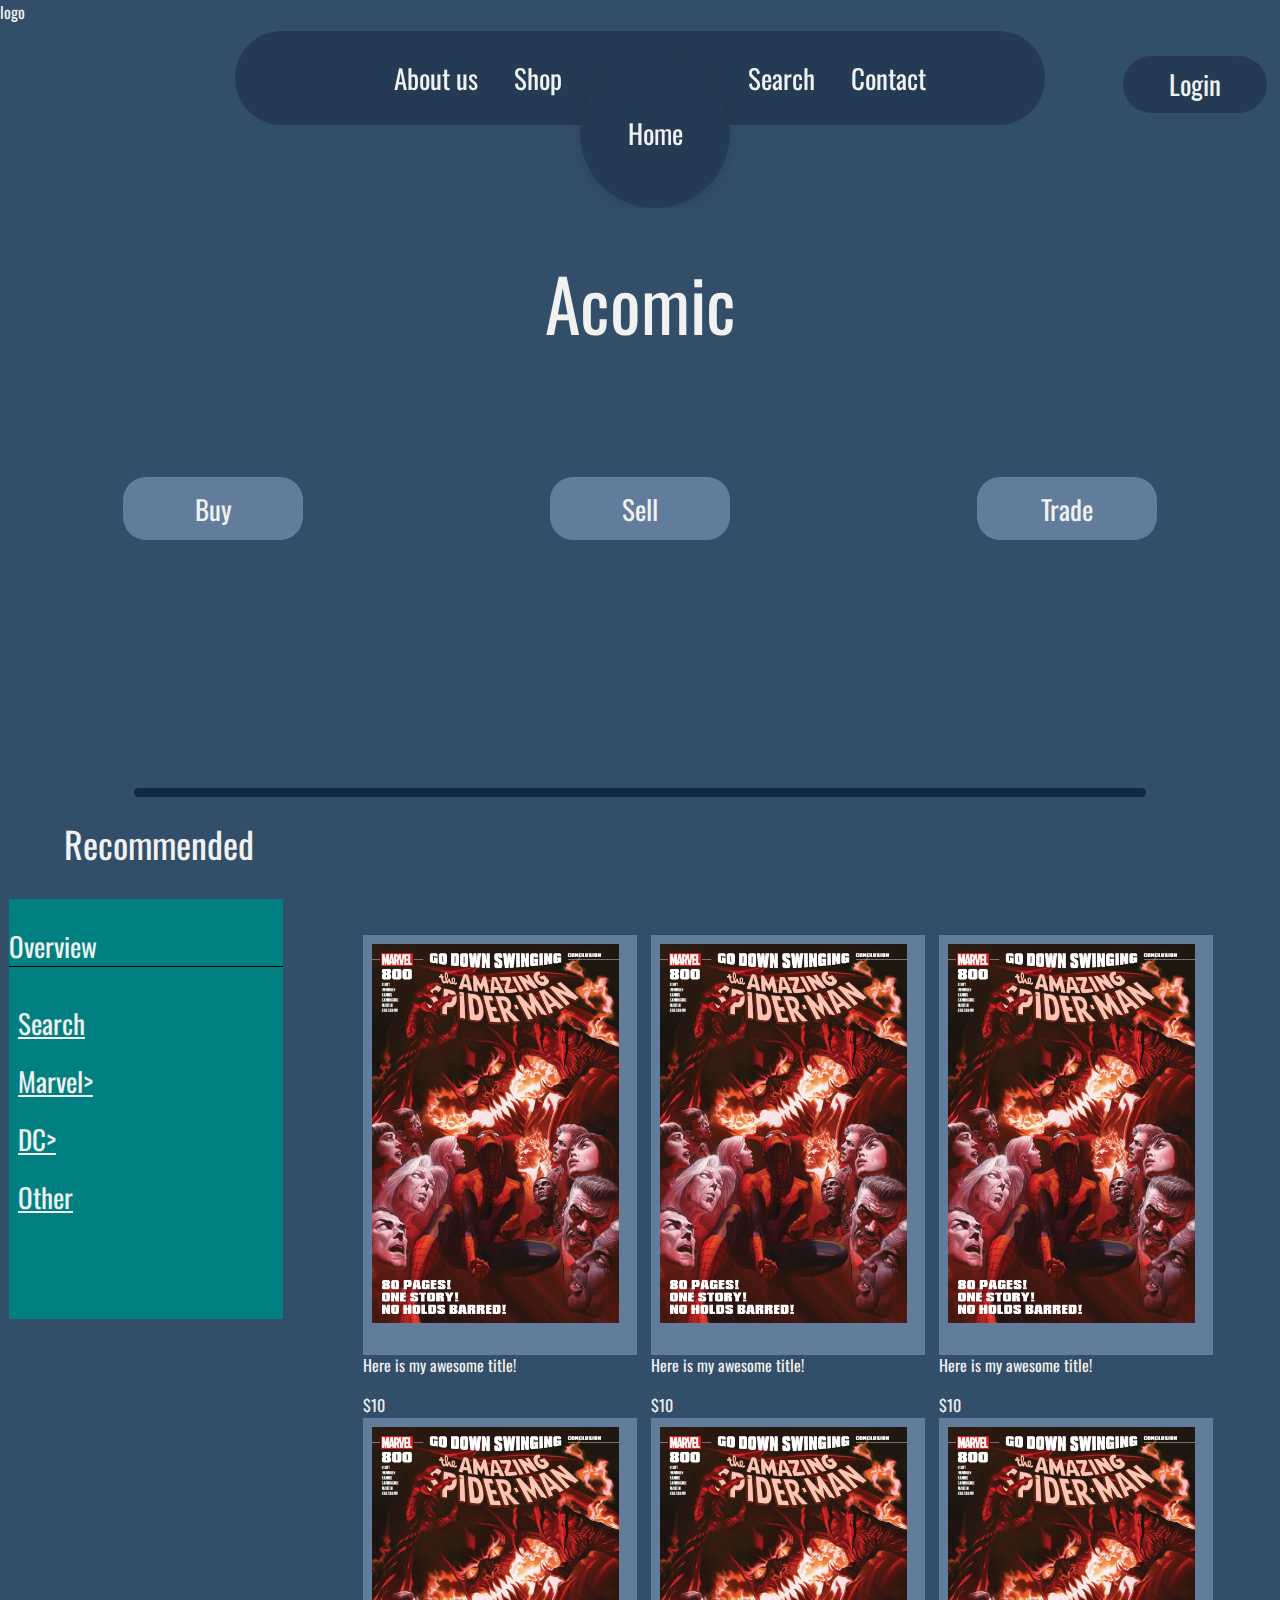
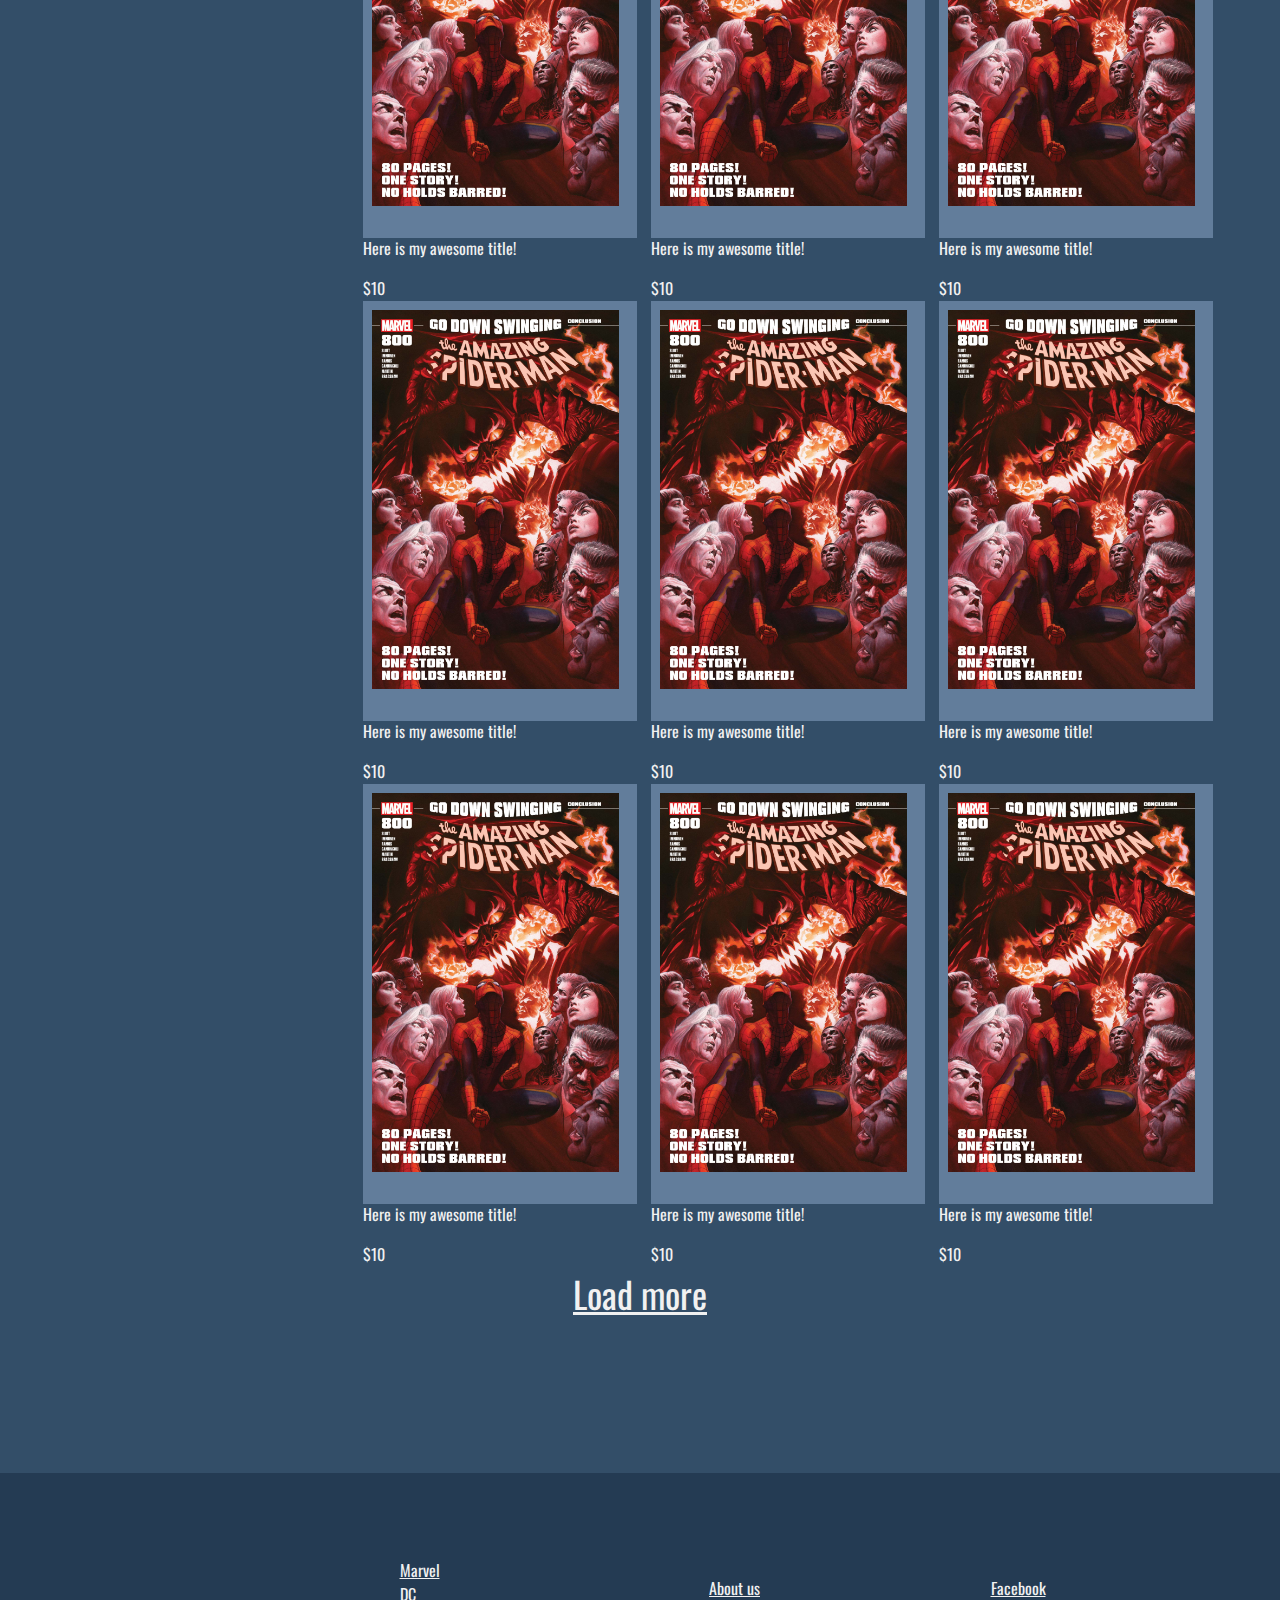
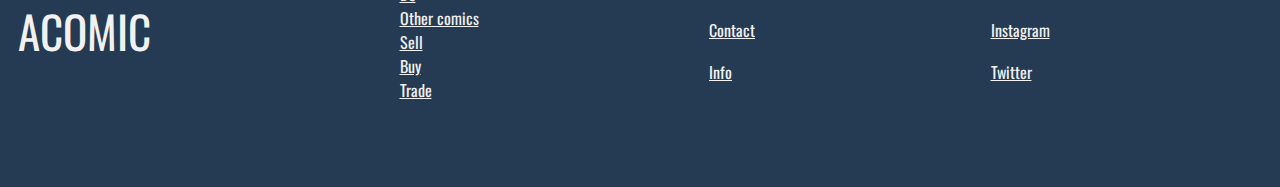
<file: Acomic/layout.html>
<!DOCTYPE html>
<html lang="en">
<head>
    <meta charset="UTF-8">
    <meta name="viewport" content="width=device-width, initial-scale=1">
    <title>Layout</title>
    <link rel="stylesheet" href="layout.css">
    <script src="script.js"></script>
</head>
<body>
       
        <div class="logo-layout">logo</div>
        <div class="nav-phone-layout"> 
            <div id="menu-bar">
            <div id="menu" onClick="onClickMenu()">
              <div class="bar" id="bar1"></div>
              <div class="bar" id="bar2"></div>
              <div class="bar" id="bar3"></div>
            </div>
            <ul class="nav" id="nav" onClick="onClickMenu()">
                <div id="phone-nav">
                    <li><a href="index.html">Home</a></li>
                    <li><a href="pages/shop.html">Shop</a></li>
                    <li><a href="pages/about-us.html">About us</a></li>
                    <li><a href="pages/search.html">Search</a></li>
                    <li><a href="pages/contact.html">Contact</a></li>
                </div>
            </ul>
          </div>
        </div>
        <div class="nav-desk-layout">
            
   
                <div id="container-animate">
                  <div class="center" id="container">
                    <div id="balk">
                      <ul class="center" id="nav-text">
                        <li class="bol-outer"><a href="pages/about-us.html">About us</a></li>
                        <li class="bol-outer"><a href="pages/shop.html">Shop</a></li>
            
                        <div class="center" id="bol-inner">
                          <p><a href="index.html">Home</a></p>
                        </div>
            
                        <li class="bol-outer"><a href="pages/search.html">Search</a></li>
                        <li class="bol-outer"><a href="pages/contact.html">Contact</a></li>
                      </ul>
                    </div>
                  </div>
                </div>
              </div>
        </div>
        <div class="login-layout">Login</div>
    
    <div class="header-layout">Acomic</div>

    <div class="buttoncontainer-layout">
        <div class="button-layout" id="button-1">Buy</div>
        <div class="button-layout">Sell</div>
        <div class="button-layout">Trade</div>
    </div>

    <div class="line-layout"></div>
    <div class="location-layout">Recommended</div>

    <div class="container-layout">
        <div class="overview-layout">
            <p>Overview</p>
            <a href="#">Search</a>
            <a href="#">Marvel></a>
            <a href="#">DC></a>
            <a href="#">Other</a></div>
        <div class="comicgrid-layout">
            <div class="comic-layout">
                <img src="images/Test.jpeg" alt="Comicbook" />
            <p class="comic-description">Here is my awesome title!</p>
            <p class="comic-prize">$10</p>
            </div>
            <div class="comic-layout">
                <img src="images/Test.jpeg" alt="Comicbook" />
            <p class="comic-description">Here is my awesome title!</p>
            <p class="comic-prize">$10</p>
            </div>
            <div class="comic-layout">
                <img src="images/Test.jpeg" alt="Comicbook" />
            <p class="comic-description">Here is my awesome title!</p>
            <p class="comic-prize">$10</p>
            </div>
            <div class="comic-layout">
                <img src="images/Test.jpeg" alt="Comicbook" />
            <p class="comic-description">Here is my awesome title!</p>
            <p class="comic-prize">$10</p>
            </div>
            <div class="comic-layout">
                <img src="images/Test.jpeg" alt="Comicbook" />
            <p class="comic-description">Here is my awesome title!</p>
            <p class="comic-prize">$10</p>
            </div>
            <div class="comic-layout">
                <img src="images/Test.jpeg" alt="Comicbook" />
            <p class="comic-description">Here is my awesome title!</p>
            <p class="comic-prize">$10</p>
            </div>
            <div class="comic-layout">
                <img src="images/Test.jpeg" alt="Comicbook" />
            <p class="comic-description">Here is my awesome title!</p>
            <p class="comic-prize">$10</p>
            </div>
            <div class="comic-layout">
                <img src="images/Test.jpeg" alt="Comicbook" />
            <p class="comic-description">Here is my awesome title!</p>
            <p class="comic-prize">$10</p>
            </div>
            <div class="comic-layout">
                <img src="images/Test.jpeg" alt="Comicbook" />
            <p class="comic-description">Here is my awesome title!</p>
            <p class="comic-prize">$10</p>
            </div>
            <div class="comic-layout">
                <img src="images/Test.jpeg" alt="Comicbook" />
            <p class="comic-description">Here is my awesome title!</p>
            <p class="comic-prize">$10</p>
            </div>
            <div class="comic-layout">
                <img src="images/Test.jpeg" alt="Comicbook" />
            <p class="comic-description">Here is my awesome title!</p>
            <p class="comic-prize">$10</p>
            </div>
            <div class="comic-layout">
                <img src="images/Test.jpeg" alt="Comicbook" />
            <p class="comic-description">Here is my awesome title!</p>
            <p class="comic-prize">$10</p>
            </div>
        </div>
    </div>

    <div class="load-layout">  <a href=""> Load more</a></div>
    <div class="footer-layout">
        <div class="footer-row-1">ACOMIC</div>
        <div class="footer-row-2">
        <a href="">Marvel</a>
        <a href="">DC</a>
        <a href="">Other comics</a>
        <a href="">Sell</a>
        <a href="">Buy</a>
        <a href="">Trade</a>
    </div>
    <div class="footer-row-3">
        <a href="">About us</a>
        <a href="">Contact</a>
        <a href="">Info</a>
    </div>
    <div class="footer-row-4">
        <a href="">Facebook</a>
        <a href="">Instagram</a>
        <a href="">Twitter</a>
    </div>
    </div>
</body>
</html>
</file>
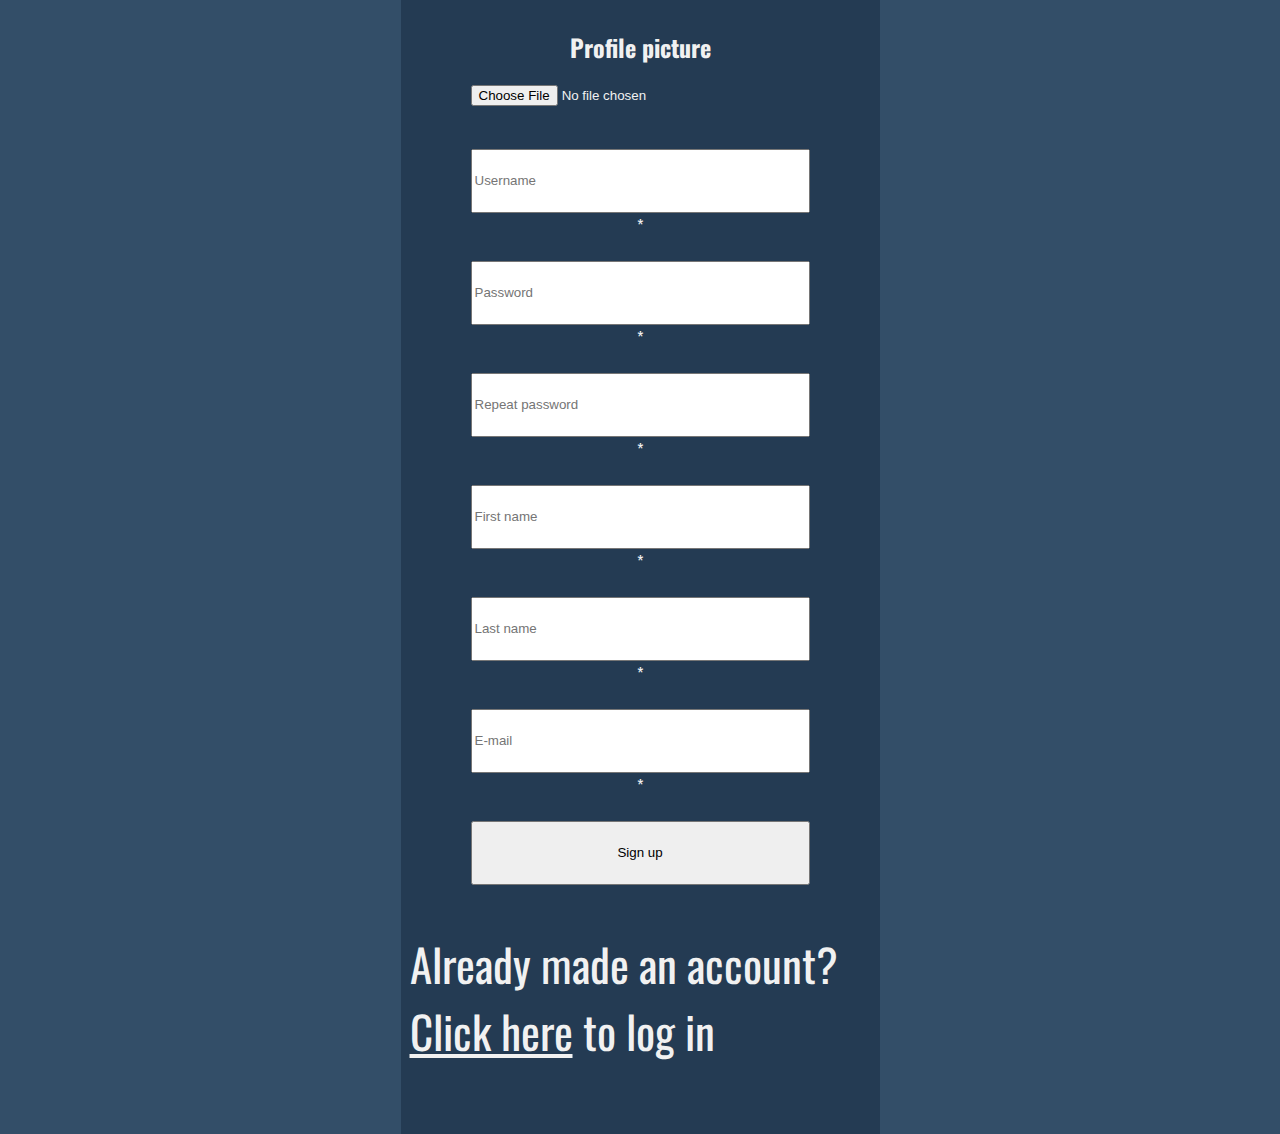
<file: Acomic/inlog/signup.html>
<html>
    <head>
        <link rel="stylesheet" href="../style/system.css">
        <title>Hier kunt u zich aanmelden</title>
    </head>
    <body>
        <div id="container">
        <form id="inlog" action ="signup.php" method="POST" enctype="multipart/form-data">
            <h2>Profile picture</h2>
        <input  type="file" name="image" accept="image/*" />
        <input type = "text" name = "username" placeholder = "Username" required>*<br><br>
        <input type = "password" name = "password1" placeholder = "Password" required>*<br><br>
        <input type= "password" name="password2" placeholder = "Repeat password" required>*<br><br>
        <input type = "text" name = "voornaam" placeholder = "First name" required>*<br><br>
        <input type = "text" name = "achternaam" placeholder = "Last name" required>*<br><br>
        <input type = "email" name = "email" placeholder = "E-mail" required>*<br><br>
        <input type = "hidden" name = "code" value="L1GaCPLAC/qRRDod7Oo9OxahRcRIwI">
        <input type = "submit" value = "Sign up">
        <p>Already made an account? <a href="../index.html">Click here</a> to log in</p>
    </div>
    </body>
</html>
</file>
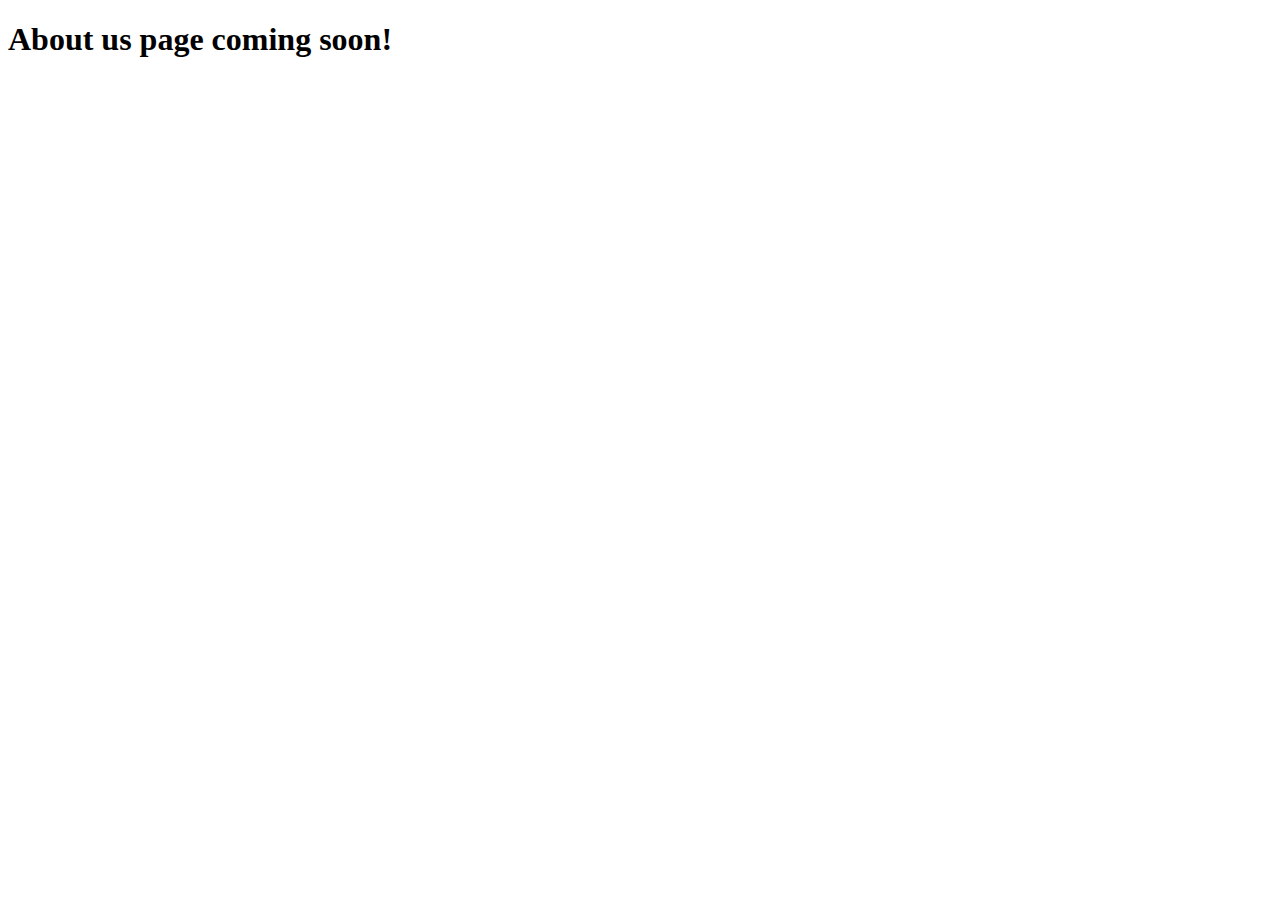
<file: Acomic/pages/about-us.html>
<!DOCTYPE html>
<html lang="en">
<head>
    <meta charset="UTF-8">
    <meta name="viewport" content="width=], initial-scale=1.0">
    <title>Document</title>
</head>
<body>
    <h1>About us page coming soon!</h1>
</body>
</html>
</file>
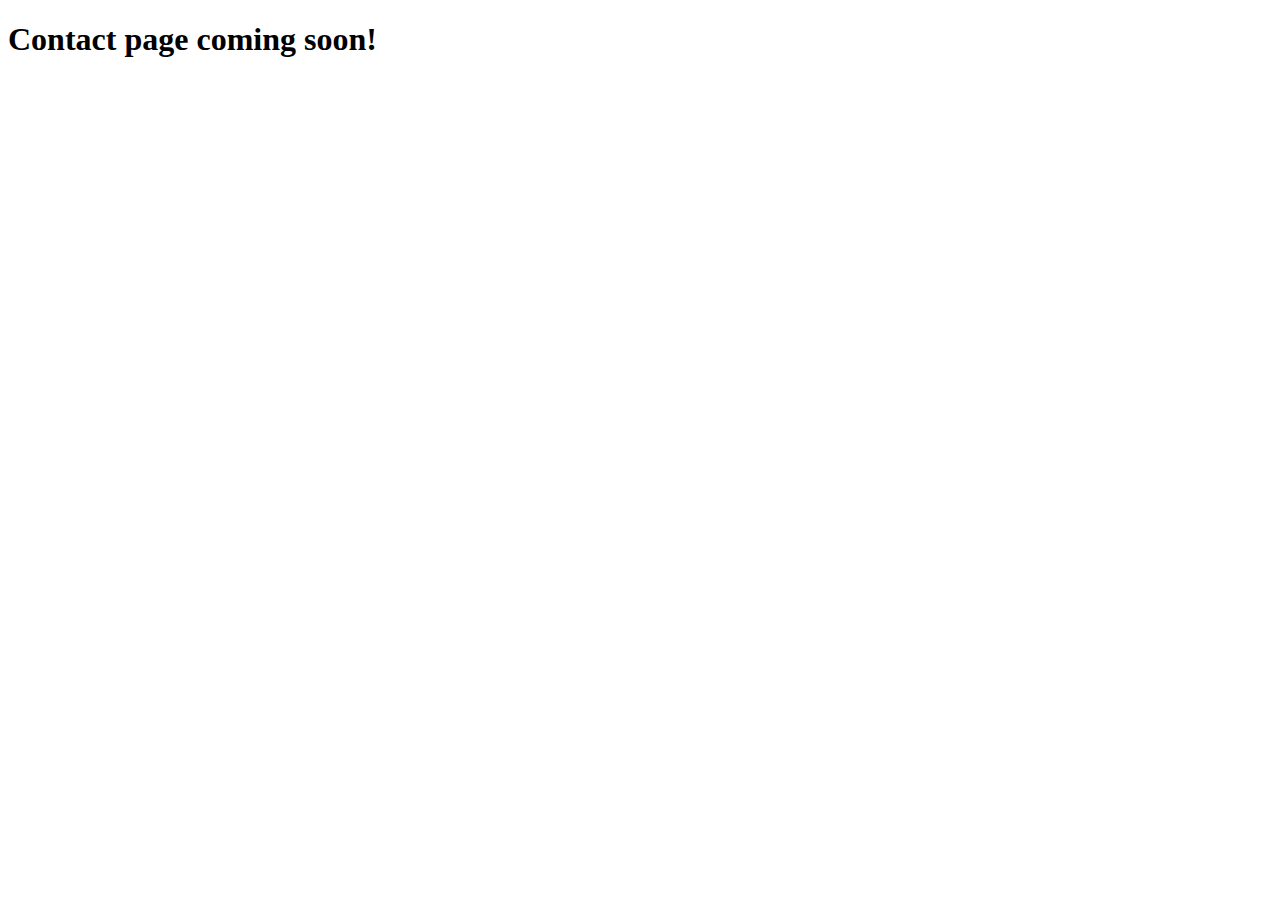
<file: Acomic/pages/contact.html>
<!DOCTYPE html>
<html lang="en">
<head>
    <meta charset="UTF-8">
    <meta name="viewport" content="width=device-width, initial-scale=1.0">
    <title>Document</title>
</head>
<body>
    <h1>Contact page coming soon!</h1>
</body>
</html>
</file>
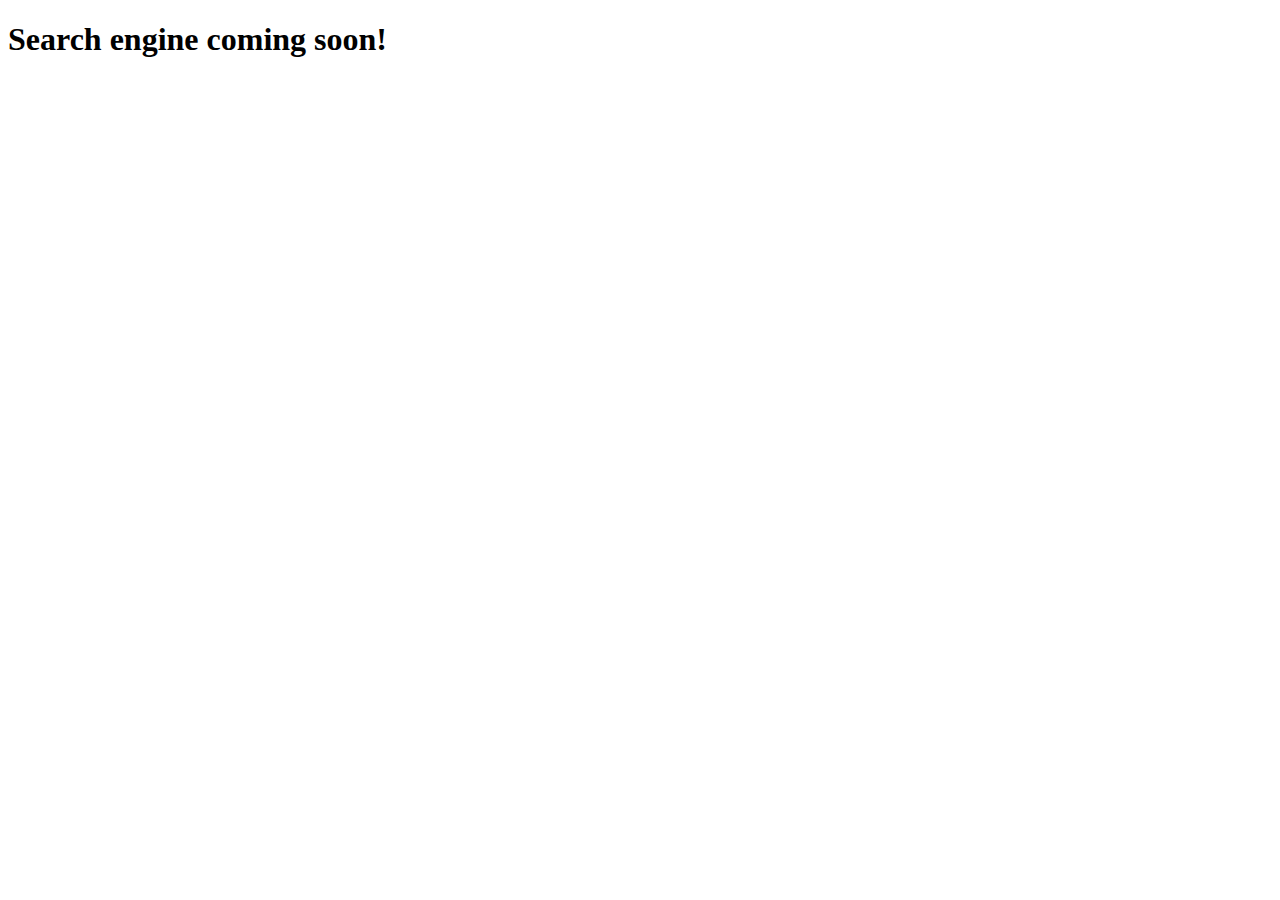
<file: Acomic/pages/search.html>
<!DOCTYPE html>
<html lang="en">
<head>
    <meta charset="UTF-8">
    <meta name="viewport" content="width=device-width, initial-scale=1.0">
    <title>Document</title>
</head>
<body>
    <h1>Search engine coming soon!</h1>
</body>
</html>
</file>
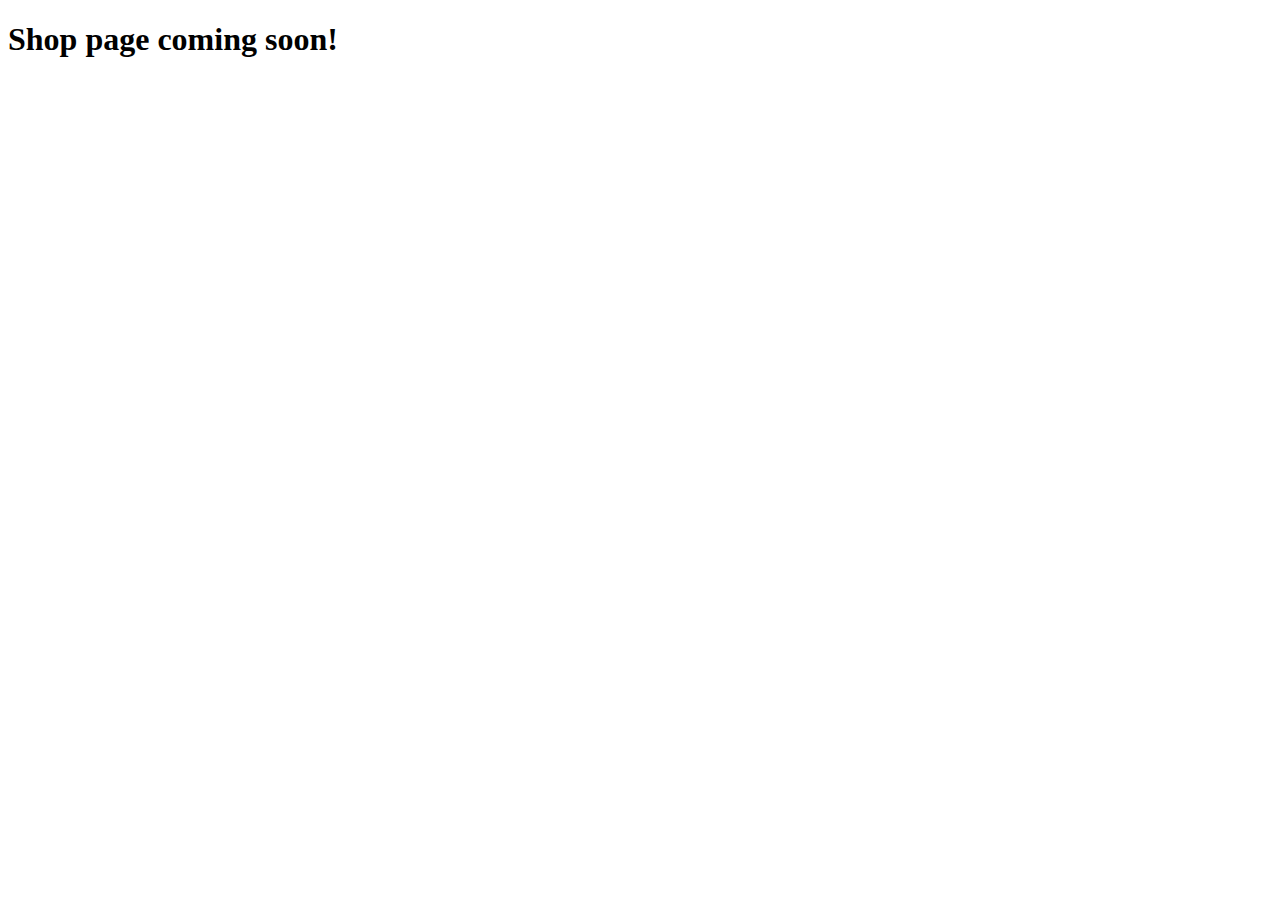
<file: Acomic/pages/shop.html>
<!DOCTYPE html>
<html lang="en">
<head>
    <meta charset="UTF-8">
    <meta name="viewport" content="width=], initial-scale=1.0">
    <title>Document</title>
</head>
<body>
    <h1>Shop page coming soon!</h1>
</body>
</html>
</file>
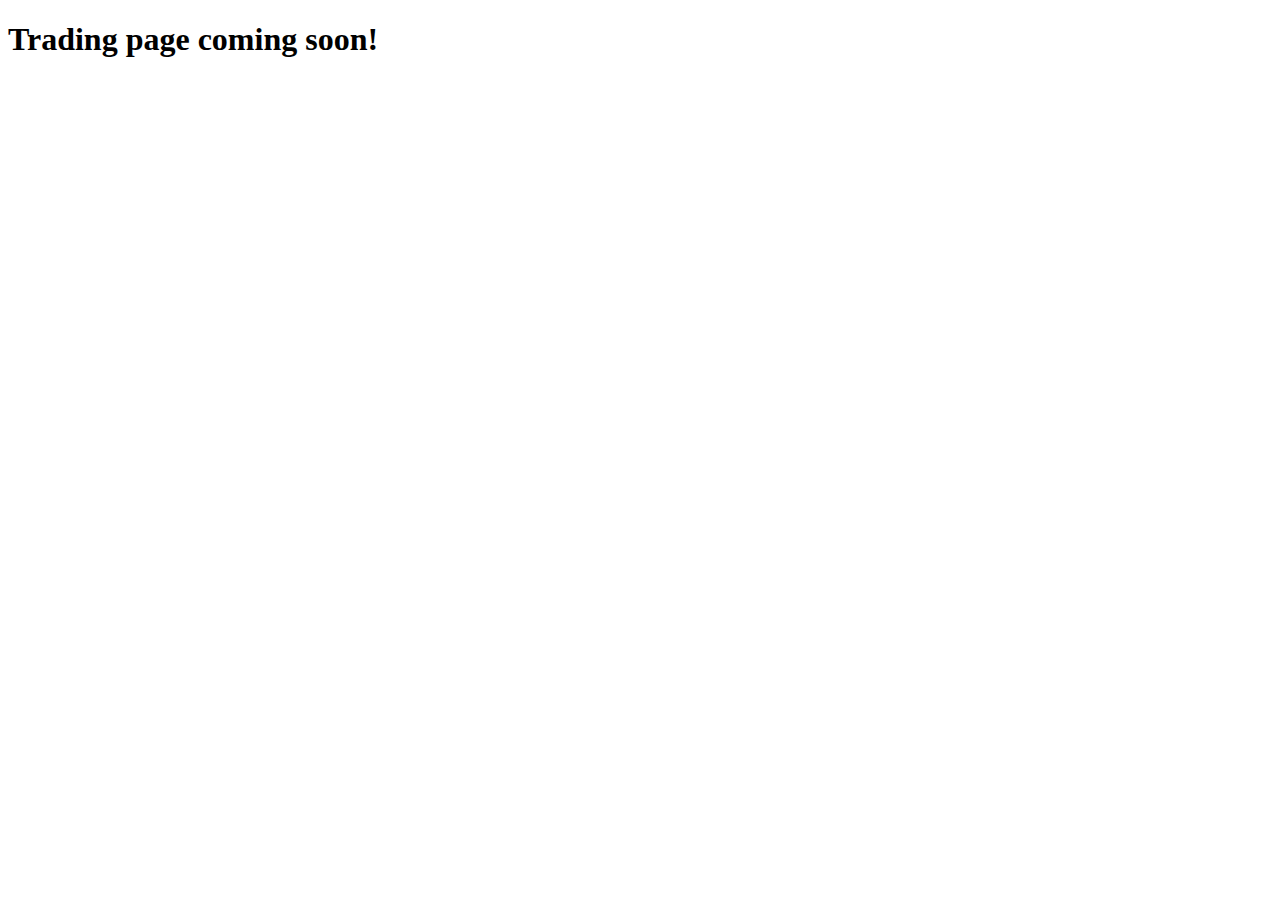
<file: Acomic/pages/trade.html>
<!DOCTYPE html>
<html lang="en">
<head>
    <meta charset="UTF-8">
    <meta name="viewport" content="width=device-width, initial-scale=1.0">
    <title>Document</title>
</head>
<body>
    <h1>Trading page coming soon!</h1>
</body>
</html>
</file>
<file: Acomic/layout.css>
@import url("https://fonts.googleapis.com/css2?family=Oswald:wght@300&display=swap");
body{
    margin: 0;
    padding: 0;
    background-color: #334E68;
    font-family: "Oswald", sans-serif;
    color: #f1f1f1;
}

html{
    margin: 0;
    padding: 0;
}

a{
   
    color: #f1f1f1;
}

/* layout start */

.logo-layout{
    display: none;
}

.login-layout{
    display: flex;
  justify-content: center;
  align-items: center;
  float: right;
  color: #f1f1f1;
  background-color: #243b53;
  text-decoration: none;
  margin-top: -55px;
  width: 83px;
  height: 31px;
  border-radius: 1000px;
  font-size: 16px;
  margin-right: 9px;
}





.nav-desk-layout{
    display: none;
}

.header-layout{
    gap: 18px;
    width: 252px;
    height: 84px;
    margin: 0 auto;
    margin-top: 40.5px;
    font-size: 72px;
    color: #f1f1f1;
    z-index: -1;
    display: flex;
    justify-content: center;
    vertical-align: middle;
}

#button-1{
    margin-top: 96px;
}

.button-layout{
    margin: 0 auto;
    display: flex;
  justify-content: center;
  align-items: center;
  color: #f1f1f1;
  background-color: #627d9b;
  text-decoration: none;
  margin-bottom: 18px;
  width: 180px;
  height: 63px;
  border-radius: 23px;
  font-size: 27px;

}

.line-layout{
    height: 4.5;
    background-color: #102a43;
    margin: 0 auto;
    margin-top: 230px;
    height: 9px;
  width: 79%;
  border-radius: 9px;
  bottom: 0;
}

.location-layout{
    margin-top: 40px;
    font-size: 36px;
   
    width: 90%;
    margin: 20px auto;
}

.overview-layout{
    
    display: none;
}

.comicgrid-layout{
    display: grid;
    grid-template-columns:  144px 144px;
    justify-content: center;
    gap: 18px;
    margin-top: 9px;
    margin: 0 auto;
}

.comic-layout{
    width: 144px;
    height: 269px;
    background-color: #627D9B;
    margin-top: 45px;
    padding: 0;
}

.load-layout{
    display: flex;
    justify-content: center;
    margin: 0 auto;
    margin-top: 63px;
   
    height: 42px;
    font-size: 36px;
}


.footer-layout{
    width: 100%;
    height: 314px;
    background-color: #243B53;
    margin: 0;
    padding: 0;
    margin-top: 164px;
    display: grid;
    align-items: center;
}

.footer-row-1{
    grid-row-start: 1;
    padding: 18px;
    font-size: 45px;
}

.footer-row-2{
    grid-row-start: 1;
    display: flex;
    flex-direction: column;
}

.footer-row-3{
    grid-row-start: 1;
    display: flex;
    flex-direction: column;
    gap: 18px;
}

.footer-row-4{
    grid-row-start: 1;
    display: flex;
    flex-direction: column;
    gap: 18px;
}
/* layout end */

/* navigator start */

#menu {
    width: 35px;
    height: 30px;
    margin: 30px 0 20px 20px;
    cursor: pointer;
    
  }
  
  #phone-nav {
    background: #243b53;
    z-index: 1;
    position: absolute;
    width: 100%;
    display: flex;
    flex-direction: column;
    justify-content: center;
    align-items: center;
  }
  
  .bar {
    height: 5px;
    width: 100%;
    background-color: #373c56;
    display: block;
    border-radius: 9px;
  }
  
  #bar1 {
    transform: translateY(-4px);
  }
  
  #bar3 {
    transform: translateY(4px);
  }
  
  .change .bar {
    background-color: #000000;
  }
  
  .change #bar1 {
    transform: translateY(4px) rotateZ(-45deg);
  }
  
  .change #bar3 {
    transform: translateY(-6px) rotate(45deg);
  }
  
  .change #bar2 {
    opacity: 0;
  }
  
  
  
  .nav a {
    list-style: none;
    padding: 16px 0;
    display: flex;
    justify-content: center;
    align-items: center;
    text-decoration: none;
    color: black;
  }
  
  .nav li a {
    color: #f1f1f1;
    text-decoration: none;
    font-size: 22px;
    font-family: "Oswald", sans-serif;
  }
  
  .nav li a:hover {
    font-weight: bold;
  }
  
  .nav li {
    list-style: none;
    padding: 16px 0;
    display: flex;
    align-items: center;
    text-decoration: none;
  }
  
  #logo-nav {
    transform: translateY(-200px);
  }
  
  .nav {
    transition: 0.3s ease;
    background-color: #243b53;
    transform: translateY(-1000px);
  }
  
  .change {
    display: block;
    transform: translateY(0px);
  }
  
  #CTAButtonNav {
    display: block;
    height: 72px;
  
    width: 100%;
  }
  
  #buttonContainer {
    display: flex;
    align-items: center;
    align-content: center;
  }
  
  #container-animate {
    display: none;
  }
  
  /* navigator end */

  /* comic grid start */

  .comic-layout img{
    padding: 9px;
    width: 90%;
    height: auto;
  }


  /* comic grid end */

@media only screen and (min-width: 730px) {

    /* layout start */

    .header-layout{
            margin-top: 216px;
            margin-bottom: 144px;
    }

    .logo-layout{
        display: initial;
    }

    .login-layout{
        float: right;
        margin: 13.5px;
        width: 144px;
        height: 57px;
        border-radius: 1000px;
        font-size: 27px;
    }

    .nav-desk-layout{
        display: initial;
        width: 100%;
        height: 18px;
        
    }

    .nav-phone-layout{
        display: none;
    }

    .overview-layout{
        display: initial;
        background-color: teal;
        width: 274px;
        height: 420px;
        margin: 9px;
    }

    .comicgrid-layout{
        grid-template-columns: 270px 270px 270px;
    }
    
    .comic-layout{
        width: 274px;
        height: 420px;
    }

    .container-layout{
        display: flex;
    }

    .buttoncontainer-layout{
        display: flex;
        
    }

    #button-1{
        margin-top: 0;
    }

    


    /* layout end */

    /* nav start */


    #container-animate {
        display: initial;
      }
    
      #menu-bar {
        display: none;
        animation-name: example;
        animation-duration: 2s;
      }
      
      
    
      
    
      #container {
        margin: 9px;
        transition: all 0.8s;
        cursor: pointer;
      }
    
      #container:hover {
        transform: translateY(10px);
      }
    
      .center {
        display: flex;
        justify-content: center;
        align-items: center;
        color: #f1f1f1;
        text-decoration: none;
       
      }
    
      #balk {
        width: 810px;
        height: 94px;
        background-color: #243b53;
        border-radius: 1000px;
        color: white;
        position: fixed;
        transform: translateY(45px);
        
      }
    
      #nav-text {
        align-items: center;
        overflow: hidden;
        font-size: 27px;
      }
    
      #nav-text li {
        transition: all 0.1s;
        animation-name: text;
        animation-duration: 1s;
        font-family: "Oswald", sans-serif;
        gap: 36px;
        padding: 0 18px;
        color: #f1f1f1;
      }
    
      #nav-text li:hover {
        background-color: #627d9b;
        padding: 9px 18px;
        border-radius: 1000px;
      }
    
      .bol-outer {
        transform: translateY(-50px);
        text-decoration: none;
        list-style-type: none;
        height: 50px;
      }

      .bol-outer a{
          text-decoration: none;
          color: #f1f1f1;
      }
    
      #bol-inner {
        background-color: #243b53;
        width: 150px;
        height: 150px;
        border-radius: 1000px;
        box-shadow: 0px 5px 15px rgba(0, 0, 0, 0.1);
      }
    
      #bol-inner p {
        transition: all 0.4s;
        color: #f1f1f1;
      }
    
      #bol-inner p a {
        color: #f1f1f1;
        text-decoration: none;
        font-family: "Oswald", sans-serif;
      }
    
      #bol-inner p:hover {
        background-color: #627d9b;
        padding: 18px;
        border-radius: 1000px;
      }
    
      .balk-active {
        transform: translateY(-120px);
        position: sticky;
        top: 0;
        display: flex;
        align-items: center;
        justify-content: center;
        background-color: white;
      }

      /* overview start */
      .overview-layout p{
        color: #f1f1f1;
        border-bottom: solid 1px black;
        font-size: 27px;
      }
      .overview-layout a{
        color: #f1f1f1;
        display: flex;
        padding: 9px;
        font-size: 27px;
      }


      /* overview end */

      @keyframes example {
        from {
          transform: translateY(-144px);
        }
        to {
          transform: translateY(0);
        }
      }
    }
    
    @keyframes text {
      from {
        transform: translateY(-144px);
      }
      to {
        transform: translateY(-120px);
      }
      /* navigator end */
    }
      
      /* nav end */
</file>
<file: Acomic/style/system.css>
@import url("https://fonts.googleapis.com/css2?family=Oswald:wght@300&display=swap");

body{
    background-color: #334E68;
    color: #f1f1f1;
    font-family: "Oswald", sans-serif;
    margin: 0;
    padding: 0;
}

a{
    color: #f1f1f1;
}



#container{
    display: flex;
    flex-direction: column;
    justify-content: center;
    align-items: center;
    background-color: #243B53;
    width: 461px;
    height: auto;
    margin: 0 auto;
    padding: 9px;
   
}

#inlog{
    display: flex;
    flex-direction: column;
    justify-content: center;
    align-items: center;
}

input{
    width: 339px;
    height: 64px;
}

.submit{
    width: 180px;
    margin-top: 53px;
   
}

p{
    font-size: 45px;
}
</file>
